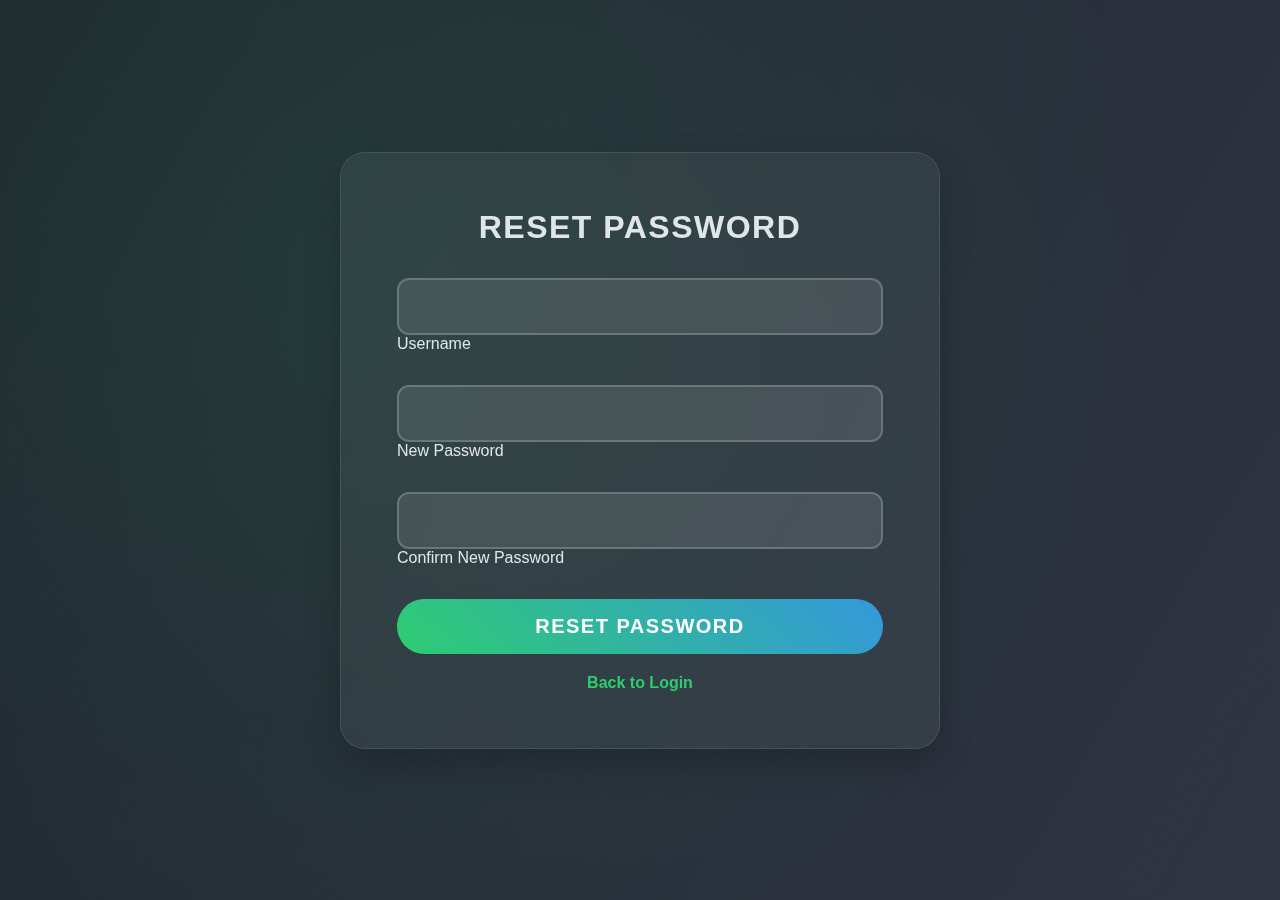
<file: forgot_password.html>
<!DOCTYPE html>
<html lang="en">
<head>
    <meta charset="UTF-8">
    <meta name="viewport" content="width=device-width, initial-scale=1.0">
    <title>Forgot Password</title>
    <link rel="stylesheet" href="styless.css">
</head>
<body>
    <div class="container">
        <h2>Reset Password</h2>
        <form id="resetPasswordForm">
            <div class="input-box">
                <input type="text" id="resetUsername" placeholder=" " required>
                <label for="resetUsername">Username</label>
            </div>
            <div class="input-box">
                <input type="password" id="newPassword" placeholder=" " required>
                <label for="newPassword">New Password</label>
            </div>
            <div class="input-box">
                <input type="password" id="confirmNewPassword" placeholder=" " required>
                <label for="confirmNewPassword">Confirm New Password</label>
            </div>
            <div id="resetError" style="color: red; margin-bottom: 10px;"></div>
            <button type="submit">Reset Password</button>
        </form>
        <a href="login.html">Back to Login</a>
    </div>
    <script src="auth.js"></script>
</body>
</html>
</file>
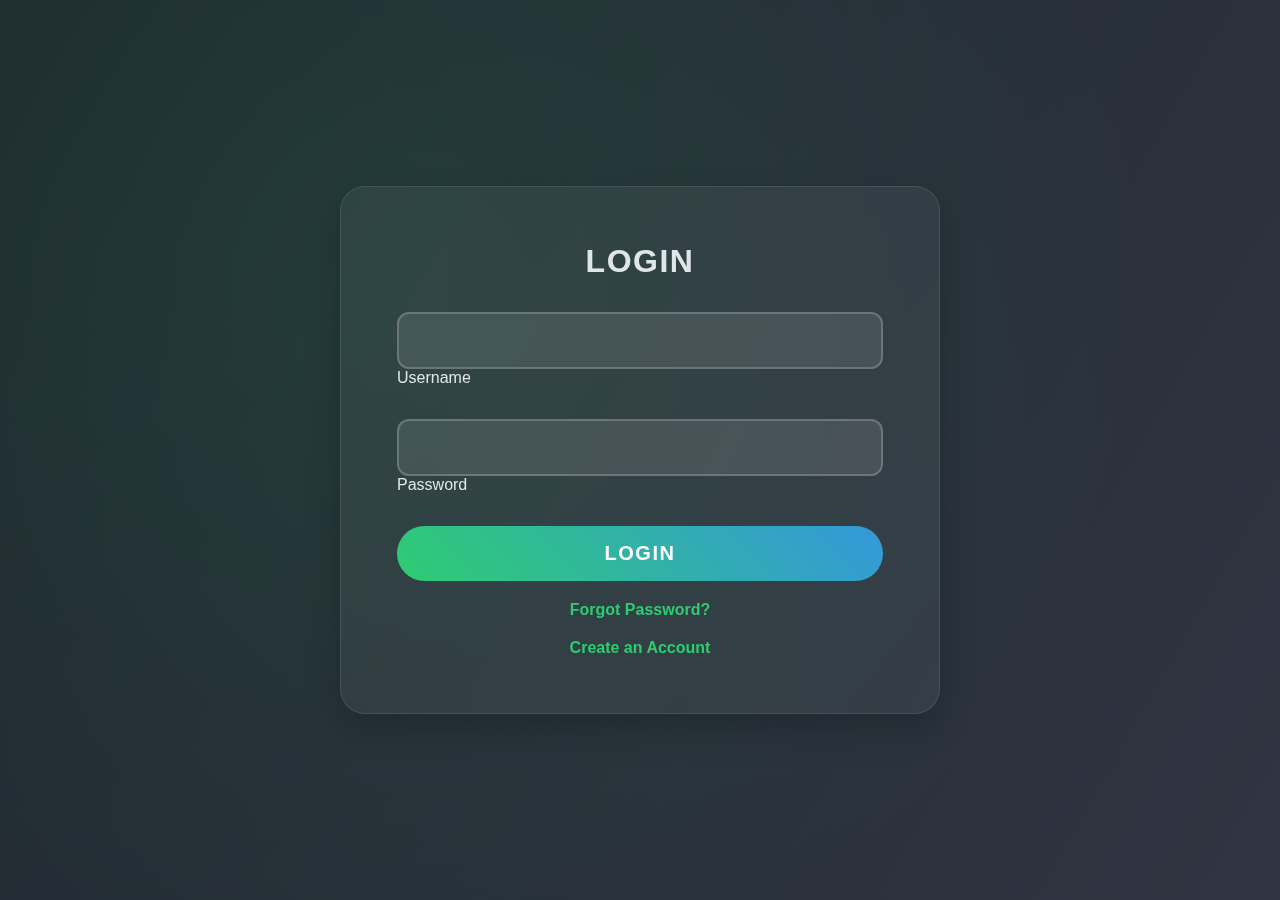
<file: login.html>
<!DOCTYPE html>
<html lang="en">
<head>
    <meta charset="UTF-8">
    <meta name="viewport" content="width=device-width, initial-scale=1.0">
    <title>Login</title>
    <link rel="stylesheet" href="styless.css">
</head>
<body>
    <div class="container">
        <h2>Login</h2>
        <form id="loginForm">
            <div class="input-box">
                <input type="text" id="username" placeholder=" " required>
                <label for="username">Username</label>
            </div>
            <div class="input-box">
                <input type="password" id="password" placeholder=" " required>
                <label for="password">Password</label>
            </div>
            <div id="loginError" style="color: red; margin-bottom: 10px;"></div>
            <button type="submit">Login</button>
        </form>
        <a href="forgot_password.html">Forgot Password?</a>
        <a href="register.html">Create an Account</a>
    </div>
    <script src="auth.js"></script>
</body>
</html>
</file>
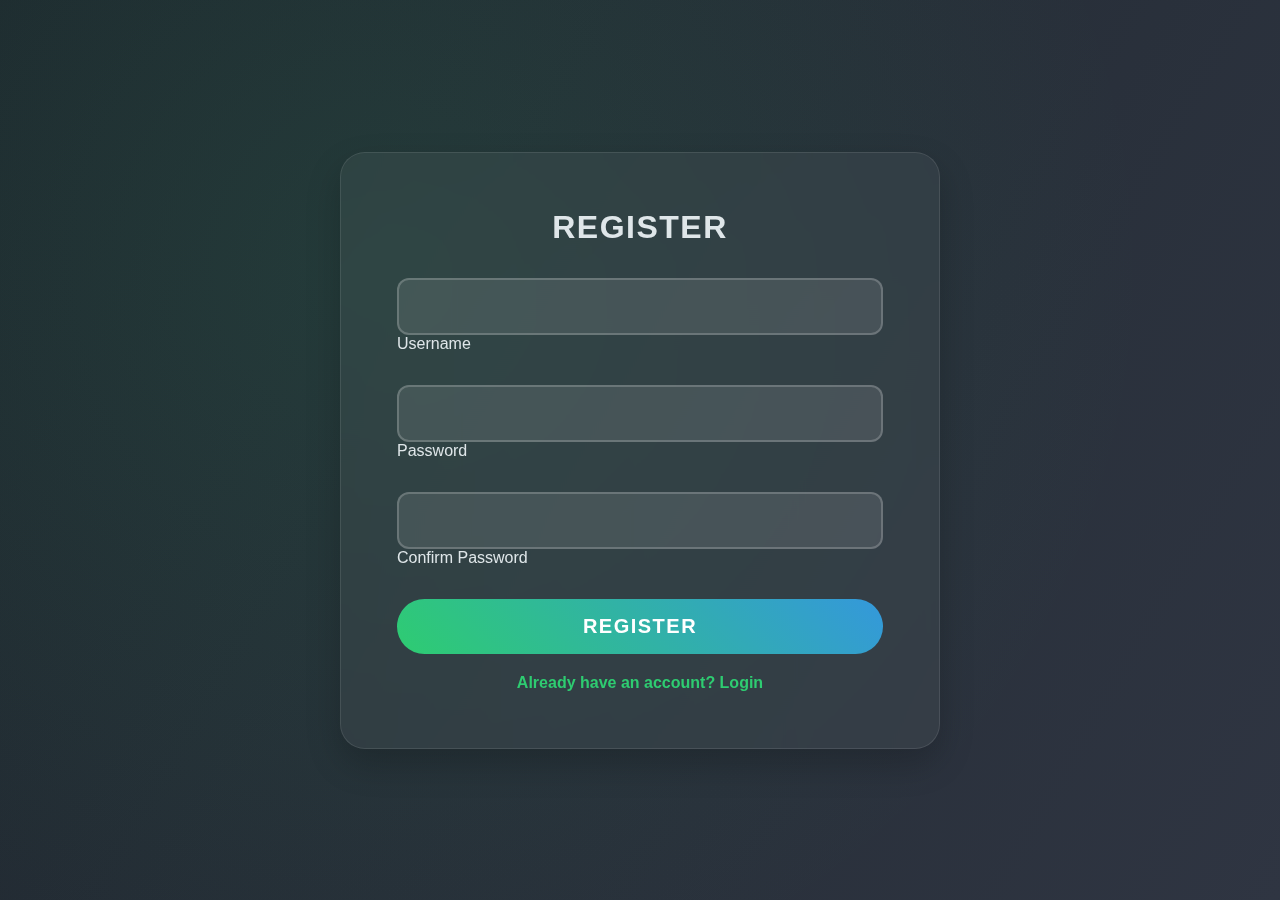
<file: register.html>
<!DOCTYPE html>
<html lang="en">
<head>
    <meta charset="UTF-8">
    <meta name="viewport" content="width=device-width, initial-scale=1.0">
    <title>Register</title>
    <link rel="stylesheet" href="styless.css">
</head>
<body>
    <div class="container">
        <h2>Register</h2>
        <form id="registerForm">
            <div class="input-box">
                <input type="text" id="regUsername" placeholder=" " required>
                <label for="regUsername">Username</label>
            </div>
            <div class="input-box">
                <input type="password" id="regPassword" placeholder=" " required>
                <label for="regPassword">Password</label>
            </div>
            <div class="input-box">
                <input type="password" id="confirmPassword" placeholder=" " required>
                <label for="confirmPassword">Confirm Password</label>
            </div>
            <div id="registerError" style="color: red; margin-bottom: 10px;"></div>
            <button type="submit">Register</button>
        </form>
        <a href="login.html">Already have an account? Login</a>
    </div>
    <script src="auth.js"></script>
</body>
</html>
</file>
<file: styless.css>
/* Reset and Base Styles */
* {
    margin: 0;
    padding: 0;
    box-sizing: border-box;
    font-family: 'Poppins', sans-serif;
}

body {
    display: flex;
    justify-content: center;
    align-items: center;
    height: 100vh;
    background: linear-gradient(120deg, #1e272e 0%, #2f3542 100%);
    color: #dfe6e9;
    position: relative;
    overflow: hidden;
}

/* Background Animation */
body::before {
    content: '';
    position: absolute;
    top: 0;
    left: 0;
    width: 100%;
    height: 100%;
    background: radial-gradient(circle at 30% 30%, rgba(46, 204, 113, 0.1) 0%, transparent 70%);
    animation: pulse 15s infinite;
    z-index: -1;
}

@keyframes pulse {
    0%, 100% { transform: scale(1); opacity: 0.5; }
    50% { transform: scale(1.2); opacity: 0.8; }
}

/* Container with Glassmorphism and Hover Effects */
.container {
    background: rgba(255, 255, 255, 0.05);
    padding: 3.5rem;
    border-radius: 25px;
    box-shadow: 0 15px 35px rgba(0, 0, 0, 0.2);
    border: 1px solid rgba(255, 255, 255, 0.1);
    backdrop-filter: blur(12px);
    width: 95%;
    max-width: 600px;
    text-align: center;
    position: relative;
    overflow: hidden;
    transition: all 0.4s cubic-bezier(0.25, 0.8, 0.25, 1);
}

.container::before {
    content: '';
    position: absolute;
    top: 0;
    left: 0;
    width: 100%;
    height: 100%;
    background: linear-gradient(45deg, rgba(46, 204, 113, 0.2), rgba(52, 152, 219, 0.2));
    opacity: 0;
    transition: opacity 0.3s ease;
    z-index: -1;
}

.container:hover {
    transform: translateY(-10px) scale(1.05);
    box-shadow: 0 20px 50px rgba(0, 0, 0, 0.3), 0 0 20px rgba(46, 204, 113, 0.2);
}

.container:hover::before {
    opacity: 1;
}

/* Heading with Subtle Animation */
h2 {
    color: #dfe6e9;
    margin-bottom: 2rem;
    font-size: 32px;
    font-weight: 700;
    text-transform: uppercase;
    letter-spacing: 1.5px;
    animation: fadeIn 1s ease-in-out;
}

@keyframes fadeIn {
    0% { opacity: 0; transform: translateY(-20px); }
    100% { opacity: 1; transform: translateY(0); }
}

/* Input Box with Enhanced Styling */
.input-box {
    position: relative;
    margin: 2rem 0;
    text-align: left;
}

.input-box input {
    width: 100%;
    padding: 16px;
    border: 2px solid rgba(255, 255, 255, 0.2);
    border-radius: 12px;
    font-size: 18px;
    outline: none;
    background: rgba(255, 255, 255, 0.1);
    color: #dfe6e9;
    transition: all 0.4s ease;
}

.input-box input:focus {
    border-color: #2ecc71;
    box-shadow: 0 0 20px rgba(46, 204, 113, 0.5);
    background: rgba(255, 255, 255, 0.15);
    transform: scale(1.02);
}

.input-box label {
    display: block;
    font-size: 16px;
    color: #dfe6e9;
    margin-bottom: 10px;
    font-weight: 500;
    transition: all 0.3s ease;
}

.input-box input:focus + label {
    color: #2ecc71;
    transform: translateY(-2px);
}

/* Button with Futuristic Effects */
button {
    width: 100%;
    padding: 16px;
    background: linear-gradient(45deg, #2ecc71, #3498db);
    border: none;
    border-radius: 50px;
    color: white;
    font-size: 20px;
    font-weight: 700;
    text-transform: uppercase;
    letter-spacing: 1.5px;
    cursor: pointer;
    position: relative;
    overflow: hidden;
    transition: all 0.4s cubic-bezier(0.25, 0.8, 0.25, 1);
}

button:hover {
    transform: translateY(-3px) scale(1.08);
    box-shadow: 0 8px 25px rgba(46, 204, 113, 0.5), 0 0 15px rgba(46, 204, 113, 0.3);
    background: linear-gradient(45deg, #3498db, #2ecc71);
}

button::before {
    content: '';
    position: absolute;
    width: 0;
    height: 0;
    background: rgba(255, 255, 255, 0.3);
    border-radius: 50%;
    top: 50%;
    left: 50%;
    transform: translate(-50%, -50%);
    transition: width 0.6s ease, height 0.6s ease;
}

button:hover::before {
    width: 300px;
    height: 300px;
}

/* Link with Smooth Hover */
a {
    display: block;
    margin-top: 20px;
    color: #2ecc71;
    text-decoration: none;
    font-weight: 600;
    transition: all 0.3s ease;
}

a:hover {
    color: #3498db;
    text-decoration: underline;
    transform: translateY(-2px);
}

/* Mobile Optimization */
@media (max-width: 768px) {
    .container {
        padding: 2.5rem;
        width: 90%;
    }
    h2 {
        font-size: 28px;
    }
    button {
        font-size: 18px;
        padding: 14px;
    }
    .input-box input {
        font-size: 16px;
        padding: 14px;
    }
    .input-box label {
        font-size: 14px;
    }
}

@media (max-width: 480px) {
    .container {
        padding: 2rem;
        width: 95%;
    }
    h2 {
        font-size: 24px;
    }
    button {
        font-size: 16px;
        padding: 12px;
    }
    .input-box input {
        font-size: 14px;
        padding: 12px;
    }
    .input-box label {
        font-size: 13px;
    }
}
</file>
